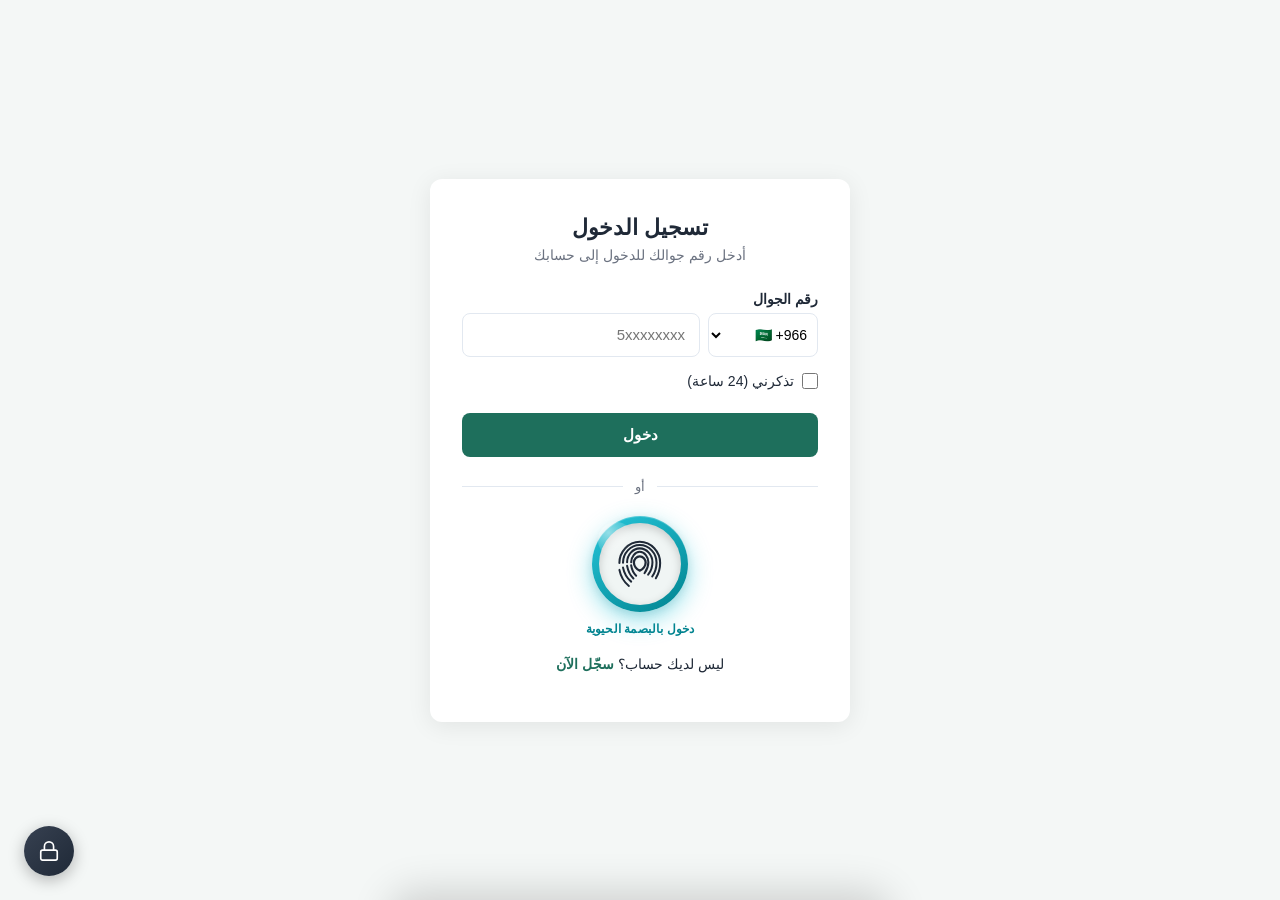
<file: index.html>
<!DOCTYPE html>
<html lang="ar" dir="rtl">
<head>
<meta charset="UTF-8">
<meta name="viewport" content="width=device-width, initial-scale=1.0">
<title>نظام الدخول</title>
<link rel="stylesheet" href="assets/style.css">
</head>
<body>

<!-- ══════════════════════════════════════
     رموز SVG مشتركة (بصمة + عين)
     ══════════════════════════════════════ -->
<svg style="display:none" xmlns="http://www.w3.org/2000/svg">

  <!-- البصمة الحيوية: 5 حلقات متمركزة تمثّل خطوط الأصابع -->
  <symbol id="fp" viewBox="0 0 100 105" fill="none">
    <!-- الحلقة الداخلية (بويضة مركزية) -->
    <path d="M50 36C57 36 63 42.5 63 49.5C63 57 57.5 65 50 67.5C42.5 65 37 57 37 49.5C37 42.5 43 36 50 36Z"
          stroke="currentColor" stroke-width="5" stroke-linecap="round"/>
    <!-- الحلقة 2 -->
    <path d="M31 49C31 37.5 39.5 26 50 26C60.5 26 69 37.5 69 49C69 58 65 67 60.5 73.5"
          stroke="currentColor" stroke-width="4.5" stroke-linecap="round"/>
    <path d="M31 56C32.5 65.5 36.5 73.5 42 79"
          stroke="currentColor" stroke-width="4.5" stroke-linecap="round"/>
    <!-- الحلقة 3 -->
    <path d="M22 49C22 33.5 34.5 18.5 50 18.5C65.5 18.5 78 33.5 78 49C78 59 74 69.5 68.5 76.5"
          stroke="currentColor" stroke-width="4.5" stroke-linecap="round"/>
    <path d="M22 57C24 68 29.5 78.5 36 85"
          stroke="currentColor" stroke-width="4.5" stroke-linecap="round"/>
    <!-- الحلقة 4 -->
    <path d="M13 50C13 30 29 11 50 11C71 11 87 30 87 50C87 61 83 72.5 77.5 80.5"
          stroke="currentColor" stroke-width="4.5" stroke-linecap="round"/>
    <path d="M13 61C15.5 73.5 22.5 85 31 92"
          stroke="currentColor" stroke-width="4.5" stroke-linecap="round"/>
    <!-- الحلقة 5 (الخارجية) -->
    <path d="M5 51C5 26.5 24.5 4 50 4C75.5 4 95 26.5 95 51C95 63 91 75.5 85.5 84.5"
          stroke="currentColor" stroke-width="4.5" stroke-linecap="round"/>
    <path d="M5 66C8 81 16.5 94 26 101.5"
          stroke="currentColor" stroke-width="4.5" stroke-linecap="round"/>
  </symbol>

</svg>


<!-- ══════════════════════════════════════
     البطاقة المتحوّلة (تسجيل دخول / تسجيل / ترحيب)
     ══════════════════════════════════════ -->
<div class="card" id="mainCard">

  <!-- ── حالة: تسجيل الدخول ── -->
  <div class="view" id="loginView">
    <h1>تسجيل الدخول</h1>
    <p class="subtitle">أدخل رقم جوالك للدخول إلى حسابك</p>

    <form id="loginForm">
      <label for="phone">رقم الجوال</label>
      <div class="phone-group">
        <select id="countryCode"></select>
        <input type="text" inputmode="numeric" id="phone" placeholder="5xxxxxxxx" required>
      </div>

      <div class="remember-row">
        <input type="checkbox" id="rememberMe">
        <label for="rememberMe" style="margin:0;font-weight:400;">تذكرني (24 ساعة)</label>
      </div>

      <button type="submit" id="loginBtn">دخول</button>
    </form>

    <div class="divider"><span>أو</span></div>

    <!-- زر البصمة - عضو (فاتح) -->
    <div class="fp-wrap">
      <button class="fp-btn fp-btn--member" id="biometricBtn" type="button">
        <div class="fp-ring">
          <div class="fp-inner">
            <svg class="fp-icon" viewBox="0 0 100 105"><use href="#fp"/></svg>
          </div>
        </div>
      </button>
      <span class="fp-label">دخول بالبصمة الحيوية</span>
      <div class="fp-saved" id="fpSaved" style="display:none;"></div>
    </div>

    <div class="message" id="loginMsg"></div>

    <p class="footer-link">
      ليس لديك حساب؟
      <button class="link-btn" onclick="showView('registerView')">سجّل الآن</button>
    </p>
  </div>

  <!-- ── حالة: تسجيل جديد (تتوسع) ── -->
  <div class="view hidden" id="registerView">
    <div class="view-header">
      <button class="icon-btn" onclick="showView('loginView')" title="رجوع">
        <svg viewBox="0 0 24 24" fill="none" stroke="currentColor" stroke-width="1.8" stroke-linecap="round" stroke-linejoin="round">
          <path d="M19 12H5M12 5l-7 7 7 7"/>
        </svg>
      </button>
      <h1>تسجيل حساب جديد</h1>
    </div>
    <p class="subtitle">سيتم تفعيل حسابك بعد موافقة المدير</p>

    <form id="registerForm">
      <label for="regName">الاسم الكامل</label>
      <input type="text" id="regName" required>

      <label for="regPhone">رقم الجوال</label>
      <div class="phone-group">
        <select id="regCountryCode"></select>
        <input type="text" inputmode="numeric" id="regPhone" placeholder="5xxxxxxxx" required>
      </div>
      <div class="hint">سيتم استخدام هذا الرقم لتسجيل الدخول لاحقاً</div>

      <label for="regEmail">البريد الإلكتروني <span style="color:#9ca3af;font-weight:400;">(اختياري)</span></label>
      <input type="email" id="regEmail">

      <button type="submit" id="registerBtn">تسجيل</button>
    </form>

    <div class="message" id="registerMsg"></div>
  </div>

  <!-- ── حالة: ترحيب (بعد تسجيل الدخول) ── -->
  <div class="view hidden" id="welcomeView">
    <div class="welcome-avatar" id="welcomeAv">؟</div>
    <h1 id="welcomeTitle" style="text-align:center;margin:0 0 6px;">مرحباً</h1>
    <p class="subtitle" id="welcomeSub"></p>

    <!-- زر البصمة - تفعيل الجهاز -->
    <div class="fp-wrap">
      <button class="fp-btn fp-btn--member" id="enrollBtn" type="button">
        <div class="fp-ring">
          <div class="fp-inner">
            <svg class="fp-icon" viewBox="0 0 100 105"><use href="#fp"/></svg>
          </div>
        </div>
      </button>
      <span class="fp-label">تفعيل البصمة لهذا الجهاز</span>
    </div>

    <div class="message" id="enrollMsg"></div>
    <button class="btn-secondary" id="logoutBtn" style="margin-top:24px;">تسجيل الخروج</button>
  </div>

</div><!-- /main-card -->


<!-- ══════════════════════════════════════
     زر المدير العائم (FAB)
     ══════════════════════════════════════ -->
<button class="admin-fab" id="adminFab" title="دخول المدير">
  <!-- أيقونة قفل -->
  <svg viewBox="0 0 24 24" fill="none" stroke="currentColor" stroke-width="1.8" stroke-linecap="round" stroke-linejoin="round">
    <rect x="3" y="11" width="18" height="11" rx="2" ry="2"/>
    <path d="M7 11V7a5 5 0 0 1 10 0v4"/>
  </svg>
</button>
<div class="fab-tip">دخول المدير</div>


<!-- ══════════════════════════════════════
     لوحة المدير العائمة (Bottom Sheet)
     ══════════════════════════════════════ -->
<div class="overlay" id="adminOverlay">
  <div class="overlay-bg" id="overlayBg"></div>

  <div class="bottom-sheet" id="adminSheet">
    <div class="sheet-top">
      <div class="sheet-handle"></div>
    </div>

    <div class="sheet-content">

      <!-- ── تسجيل دخول المدير ── -->
      <div id="adminLoginSec">
        <h2 style="text-align:center;margin:0 0 6px;font-size:20px;">دخول المدير</h2>
        <p class="subtitle">أدخل الرمز الخاص بك</p>

        <label for="adminCode">الرمز السري</label>
        <div class="pw-wrap">
          <input type="password" id="adminCode" placeholder="••••••••" autocomplete="off" inputmode="numeric">
          <button type="button" class="pw-eye" id="adminCodeEye"
                  onclick="togglePw('adminCode','adminCodeEye')">
            <svg viewBox="0 0 24 24" fill="none" stroke="currentColor" stroke-width="1.8" stroke-linecap="round" stroke-linejoin="round">
              <path d="M1 12s4-8 11-8 11 8 11 8-4 8-11 8-11-8-11-8z"/>
              <circle cx="12" cy="12" r="3"/>
            </svg>
          </button>
        </div>

        <button type="button" id="adminLoginBtn" onclick="doAdminLogin()" style="margin-top:18px;">
          دخول بالرمز
        </button>

        <div class="divider"><span>أو</span></div>

        <div class="fp-wrap" style="margin:4px 0 0;">
          <button class="fp-btn fp-btn--admin" id="adminBiometricBtn" type="button">
            <div class="fp-ring">
              <div class="fp-inner">
                <svg class="fp-icon" viewBox="0 0 100 105"><use href="#fp"/></svg>
              </div>
            </div>
          </button>
          <span class="fp-label" style="color:#94a3b8;">دخول المدير بالبصمة</span>
        </div>

        <div class="message" id="adminLoginMsg"></div>
      </div>

      <!-- ── لوحة تحكم المدير (تظهر بعد الدخول) ── -->
      <div id="adminDashSec" style="display:none;">

        <!-- تفعيل بصمة المدير لهذا الجهاز -->
        <div style="text-align:center;margin-bottom:16px;padding-bottom:16px;border-bottom:1px solid #f1f5f9;">
          <div class="fp-wrap" style="margin:0 0 4px;">
            <button class="fp-btn fp-btn--admin" id="adminEnrollBtn" type="button">
              <div class="fp-ring">
                <div class="fp-inner">
                  <svg class="fp-icon" viewBox="0 0 100 105"><use href="#fp"/></svg>
                </div>
              </div>
            </button>
            <span class="fp-label" style="color:#94a3b8;">تفعيل بصمة المدير لهذا الجهاز</span>
          </div>
          <div class="message" id="adminEnrollMsg"></div>
        </div>

        <div class="dash-top">
          <h2>لوحة تحكم المدير</h2>
          <button class="btn-small btn-secondary" onclick="doAdminLogout()"
                  style="margin-top:0;">خروج</button>
        </div>

        <div class="tabs" id="adminTabs">
          <div class="tab active" data-tab="pending">قيد المراجعة</div>
          <div class="tab" data-tab="all">كل المستخدمين</div>
        </div>

        <div id="adminTableContainer">
          <div class="empty-state">جاري التحميل...</div>
        </div>
      </div>

    </div><!-- /sheet-content -->
  </div><!-- /bottom-sheet -->
</div><!-- /overlay -->


<script src="assets/config.js"></script>
<script>
// ──────────────────────────────────────────────
// مساعد: عرض رسالة / إخفاؤها
// ──────────────────────────────────────────────
function showMsg(id, text, type) {
  const el = document.getElementById(id);
  el.textContent = text;
  el.className = 'message show ' + type;
}
function clearMsg(id) { document.getElementById(id).className = 'message'; }

// ──────────────────────────────────────────────
// التنقل بين الحالات (تقلّص / توسّع)
// ──────────────────────────────────────────────
let _view = 'loginView';

function showView(nextId) {
  if (nextId === _view) return;

  const cur = document.getElementById(_view);
  const nxt = document.getElementById(nextId);

  // تحريك الخروج
  cur.style.cssText = 'opacity:0;transform:translateY(-8px);transition:opacity .2s ease,transform .2s ease;pointer-events:none';

  setTimeout(() => {
    cur.classList.add('hidden');
    cur.style.cssText = '';

    nxt.classList.remove('hidden');
    nxt.style.cssText = 'opacity:0;transform:translateY(14px)';

    requestAnimationFrame(() => {
      requestAnimationFrame(() => {
        nxt.style.cssText = 'opacity:1;transform:translateY(0);transition:opacity .35s ease,transform .35s cubic-bezier(.4,0,.2,1)';
        setTimeout(() => { nxt.style.cssText = ''; }, 380);
      });
    });
  }, 210);

  _view = nextId;
}

// ──────────────────────────────────────────────
// تهيئة
// ──────────────────────────────────────────────
buildCountrySelect(document.getElementById('countryCode'));
buildCountrySelect(document.getElementById('regCountryCode'));

// ترحيل الصيغة القديمة (bPhone/bName) للقائمة الجديدة
(function () {
  const p = localStorage.getItem('bPhone'), n = localStorage.getItem('bName');
  if (p && n) { saveBiometricAccount(p, n); localStorage.removeItem('bPhone'); localStorage.removeItem('bName'); }
})();
refreshFpSaved();

// استعادة الجلسة
(function restoreSession() {
  const ls = localStorage.getItem('currentUser');
  const at = localStorage.getItem('loginAt');
  if (ls && at && Date.now() - +at < 86400000) { showWelcome(JSON.parse(ls)); return; }
  const ss = sessionStorage.getItem('currentUser');
  if (ss) showWelcome(JSON.parse(ss));
})();

// هل المدير مسجّل مسبقاً؟
if (sessionStorage.getItem('adminCode')) {
  openOverlay();
  revealAdminDash();
}

// ──────────────────────────────────────────────
// تسجيل دخول بالجوال
// ──────────────────────────────────────────────
document.getElementById('loginForm').addEventListener('submit', async e => {
  e.preventDefault();
  const phone   = combinePhone(document.getElementById('countryCode').value, document.getElementById('phone').value);
  const remember = document.getElementById('rememberMe').checked;
  const btn     = document.getElementById('loginBtn');

  btn.disabled = true;
  btn.innerHTML = 'جاري الدخول… <span class="spinner"></span>';
  clearMsg('loginMsg');

  const r = await callApi('login', { phone });

  btn.disabled = false;
  btn.textContent = 'دخول';

  if (r.success) { saveSession(r.user, remember); showWelcome(r.user); }
  else showMsg('loginMsg', r.message, 'error');
});

// ──────────────────────────────────────────────
// حسابات البصمة المحفوظة (تدعم أكثر من حساب)
// ──────────────────────────────────────────────
function getBiometricAccounts() {
  try { return JSON.parse(localStorage.getItem('bAccounts') || '[]'); }
  catch { return []; }
}

function saveBiometricAccount(phone, name) {
  const list = getBiometricAccounts().filter(a => a.phone !== phone);
  list.unshift({ phone, name });
  localStorage.setItem('bAccounts', JSON.stringify(list));
}

function removeBiometricAccount(phone) {
  const list = getBiometricAccounts().filter(a => a.phone !== phone);
  localStorage.setItem('bAccounts', JSON.stringify(list));
  refreshFpSaved();
}

function refreshFpSaved() {
  const accounts = getBiometricAccounts();
  const container = document.getElementById('fpSaved');
  if (accounts.length === 0) { container.style.display = 'none'; container.innerHTML = ''; return; }
  container.style.display = 'flex';
  container.innerHTML = '';
  accounts.forEach(a => {
    const chip = document.createElement('div');
    chip.className = 'fp-chip';
    chip.addEventListener('click', () => biometricLoginFor(a.phone));
    const nameSpan = document.createElement('span');
    nameSpan.textContent = a.name;
    const removeBtn = document.createElement('button');
    removeBtn.type = 'button';
    removeBtn.textContent = '×';
    removeBtn.addEventListener('click', e => { e.stopPropagation(); removeBiometricAccount(a.phone); });
    chip.appendChild(nameSpan);
    chip.appendChild(removeBtn);
    container.appendChild(chip);
  });
}

async function biometricLoginFor(phone) {
  clearMsg('loginMsg');
  const btn = document.getElementById('biometricBtn');
  btn.classList.add('scanning');
  const r = await loginWithBiometric(phone);
  btn.classList.remove('scanning');
  if (r.success) {
    saveSession(r.user, document.getElementById('rememberMe').checked);
    showWelcome(r.user);
  } else {
    let msg = r.message || 'فشل تسجيل الدخول بالبصمة';
    if (msg.includes('not supported') || msg.includes('لا يدعم')) msg = 'هذا الجهاز لا يدعم البصمة الحيوية';
    else if (msg.includes('cancel') || msg.includes('إلغاء')) msg = 'تم إلغاء العملية';
    else if (msg.includes('مفعّلة') || msg.includes('بصمة مفعّل')) msg = 'لا توجد بصمة مسجّلة لهذا الجهاز — سجّل دخولك برقم الجوال أولاً ثم فعّل البصمة';
    showMsg('loginMsg', msg, 'error');
  }
}

// ──────────────────────────────────────────────
// تسجيل دخول بالبصمة (عضو)
// ──────────────────────────────────────────────
document.getElementById('biometricBtn').addEventListener('click', async () => {
  const localPhone = document.getElementById('phone').value.trim();
  if (localPhone) {
    await biometricLoginFor(combinePhone(document.getElementById('countryCode').value, localPhone));
    return;
  }
  const accounts = getBiometricAccounts();
  if (accounts.length === 0) {
    showMsg('loginMsg', 'سجّل دخولك أولاً ثم فعّل البصمة من صفحة الترحيب', 'error');
    return;
  }
  if (accounts.length === 1) { await biometricLoginFor(accounts[0].phone); return; }
  // أكثر من حساب — يبرز قائمة الاختيار
  showMsg('loginMsg', 'اختر الحساب من القائمة أدناه', 'error');
  const saved = document.getElementById('fpSaved');
  saved.classList.add('fp-shake');
  setTimeout(() => saved.classList.remove('fp-shake'), 600);
});

// ──────────────────────────────────────────────
// تسجيل حساب جديد
// ──────────────────────────────────────────────
document.getElementById('registerForm').addEventListener('submit', async e => {
  e.preventDefault();
  const name  = document.getElementById('regName').value.trim();
  const phone = combinePhone(document.getElementById('regCountryCode').value, document.getElementById('regPhone').value);
  const email = document.getElementById('regEmail').value.trim();
  const btn   = document.getElementById('registerBtn');

  btn.disabled = true;
  btn.innerHTML = 'جاري التسجيل… <span class="spinner"></span>';

  const r = await callApi('register', { name, phone, email });

  btn.disabled = false;
  btn.textContent = 'تسجيل';

  if (r.success) { showMsg('registerMsg', r.message, 'success'); document.getElementById('registerForm').reset(); }
  else showMsg('registerMsg', r.message, 'error');
});

// ──────────────────────────────────────────────
// حالة الترحيب + إدارة الجلسة
// ──────────────────────────────────────────────
function saveSession(user, remember) {
  const p = JSON.stringify(user);
  if (remember) {
    localStorage.setItem('currentUser', p);
    localStorage.setItem('loginAt', Date.now());
    sessionStorage.removeItem('currentUser');
  } else {
    sessionStorage.setItem('currentUser', p);
    localStorage.removeItem('currentUser');
    localStorage.removeItem('loginAt');
  }
}

function showWelcome(user) {
  window.__user = user;
  document.getElementById('welcomeTitle').textContent = 'مرحباً ' + user.name;
  document.getElementById('welcomeSub').textContent   = user.phone;
  const av = document.getElementById('welcomeAv');
  const first = (user.name || '').trim()[0];
  av.textContent = first || '👤';
  showView('welcomeView');
}

// تفعيل البصمة للجهاز
document.getElementById('enrollBtn').addEventListener('click', async () => {
  const btn = document.getElementById('enrollBtn');
  btn.classList.add('scanning');
  const r = await registerBiometric(window.__user.id);
  btn.classList.remove('scanning');
  showMsg('enrollMsg', r.message, r.success ? 'success' : 'error');

  // احفظ الرقم والاسم لاستخدامهما عند الضغط على البصمة مباشرةً
  if (r.success && window.__user) {
    saveBiometricAccount(window.__user.phone, window.__user.name);
    refreshFpSaved();
  }
});

// تسجيل الخروج
document.getElementById('logoutBtn').addEventListener('click', () => {
  localStorage.removeItem('currentUser');
  localStorage.removeItem('loginAt');
  sessionStorage.removeItem('currentUser');
  document.getElementById('loginForm').reset();
  showView('loginView');
});

// ──────────────────────────────────────────────
// لوحة المدير العائمة
// ──────────────────────────────────────────────
// ──────────────────────────────────────────────
// بصمة المدير — دخول
// ──────────────────────────────────────────────
document.getElementById('adminBiometricBtn').addEventListener('click', async () => {
  clearMsg('adminLoginMsg');
  const btn = document.getElementById('adminBiometricBtn');
  btn.classList.add('scanning');
  const r = await loginAdminWithBiometric();
  btn.classList.remove('scanning');
  if (r.success) {
    sessionStorage.setItem('adminCode', r.code);
    revealAdminDash();
  } else {
    let msg = r.message || 'فشل تسجيل الدخول بالبصمة';
    if (msg.includes('مفعّلة') || msg.includes('فعّلها')) msg = 'لا توجد بصمة مفعّلة للمدير — ادخل بالرمز أولاً ثم فعّلها';
    else if (msg.includes('cancel') || msg.includes('إلغاء')) msg = 'تم إلغاء العملية';
    showMsg('adminLoginMsg', msg, 'error');
  }
});

// بصمة المدير — تفعيل (من داخل لوحة التحكم)
document.getElementById('adminEnrollBtn').addEventListener('click', async () => {
  const adminCode = sessionStorage.getItem('adminCode');
  if (!adminCode) { showMsg('adminEnrollMsg', 'انتهت جلستك، أعد الدخول', 'error'); return; }
  const btn = document.getElementById('adminEnrollBtn');
  btn.classList.add('scanning');
  const r = await registerAdminBiometric(adminCode);
  btn.classList.remove('scanning');
  showMsg('adminEnrollMsg', r.message, r.success ? 'success' : 'error');
});

document.getElementById('adminFab').addEventListener('click', () => {
  document.getElementById('adminOverlay').classList.contains('open')
    ? closeOverlay() : openOverlay();
});
document.getElementById('overlayBg').addEventListener('click', closeOverlay);

function openOverlay()  { document.getElementById('adminOverlay').classList.add('open'); }
function closeOverlay() { document.getElementById('adminOverlay').classList.remove('open'); }

async function doAdminLogin() {
  const code = toEnglishDigits(document.getElementById('adminCode').value.trim());
  if (!code) return;

  const btn = document.getElementById('adminLoginBtn');
  btn.disabled = true;
  btn.innerHTML = 'جاري التحقق… <span class="spinner"></span>';

  const r = await callApi('adminLogin', { code });

  btn.disabled = false;
  btn.textContent = 'دخول بالرمز';

  if (r.success) {
    sessionStorage.setItem('adminCode', code);
    revealAdminDash();
  } else {
    showMsg('adminLoginMsg', r.message, 'error');
  }
}

function revealAdminDash() {
  document.getElementById('adminLoginSec').style.display = 'none';
  document.getElementById('adminDashSec').style.display  = 'block';
  document.getElementById('adminSheet').classList.add('wide');
  loadAdminUsers();
}

function doAdminLogout() {
  sessionStorage.removeItem('adminCode');
  document.getElementById('adminDashSec').style.display  = 'none';
  document.getElementById('adminLoginSec').style.display = 'block';
  document.getElementById('adminSheet').classList.remove('wide');
  document.getElementById('adminCode').value = '';
  closeOverlay();
}

// علامات تبويب المدير
let _adminTab = 'pending';
document.querySelectorAll('#adminTabs .tab').forEach(t => {
  t.addEventListener('click', () => {
    document.querySelectorAll('#adminTabs .tab').forEach(x => x.classList.remove('active'));
    t.classList.add('active');
    _adminTab = t.dataset.tab;
    loadAdminUsers();
  });
});

async function loadAdminUsers() {
  const tc = document.getElementById('adminTableContainer');
  tc.innerHTML = '<div class="empty-state">جاري التحميل...</div>';

  const adminCode = sessionStorage.getItem('adminCode');
  const action    = _adminTab === 'pending' ? 'getPendingUsers' : 'getAllUsers';
  const r         = await callApi(action, { adminCode });

  if (!r.success) {
    sessionStorage.removeItem('adminCode');
    doAdminLogout();
    showMsg('adminLoginMsg', r.message, 'error');
    return;
  }
  renderAdminTable(r.users, tc);
}

function renderAdminTable(users, tc) {
  if (!users || !users.length) {
    tc.innerHTML = '<div class="empty-state">لا توجد بيانات</div>';
    return;
  }
  const showStatus = _adminTab === 'all';
  let h = `<table><thead><tr>
    <th>الاسم</th><th>الجوال</th><th>الايميل</th>
    ${showStatus ? '<th>الحالة</th>' : ''}
    <th>الإجراءات</th>
  </tr></thead><tbody>`;
  users.forEach(u => {
    h += `<tr>
      <td>${esc(u.name)}</td>
      <td>${esc(u.phone)}</td>
      <td>${esc(u.email || '-')}</td>
      ${showStatus ? `<td>${badge(u.status)}</td>` : ''}
      <td class="actions-cell">
        ${(_adminTab === 'pending' || u.status === 'قيد المراجعة') ? `
          <button class="btn-small" onclick="adminAction('approveUser','${u.id}')">موافقة</button>
          <button class="btn-small btn-danger" onclick="adminAction('rejectUser','${u.id}')">رفض</button>
        ` : '-'}
      </td>
    </tr>`;
  });
  h += '</tbody></table>';
  tc.innerHTML = h;
}

function badge(s) {
  const m = { 'قيد المراجعة': 'pending', 'مفعل': 'active', 'مرفوض': 'rejected' };
  return `<span class="badge ${m[s] || ''}">${s || ''}</span>`;
}

function esc(s) {
  const d = document.createElement('div');
  d.textContent = s || '';
  return d.innerHTML;
}

async function adminAction(action, userId) {
  const r = await callApi(action, { adminCode: sessionStorage.getItem('adminCode'), userId });
  if (r.success) loadAdminUsers();
  else alert(r.message);
}

</script>
</body>
</html>
</file>
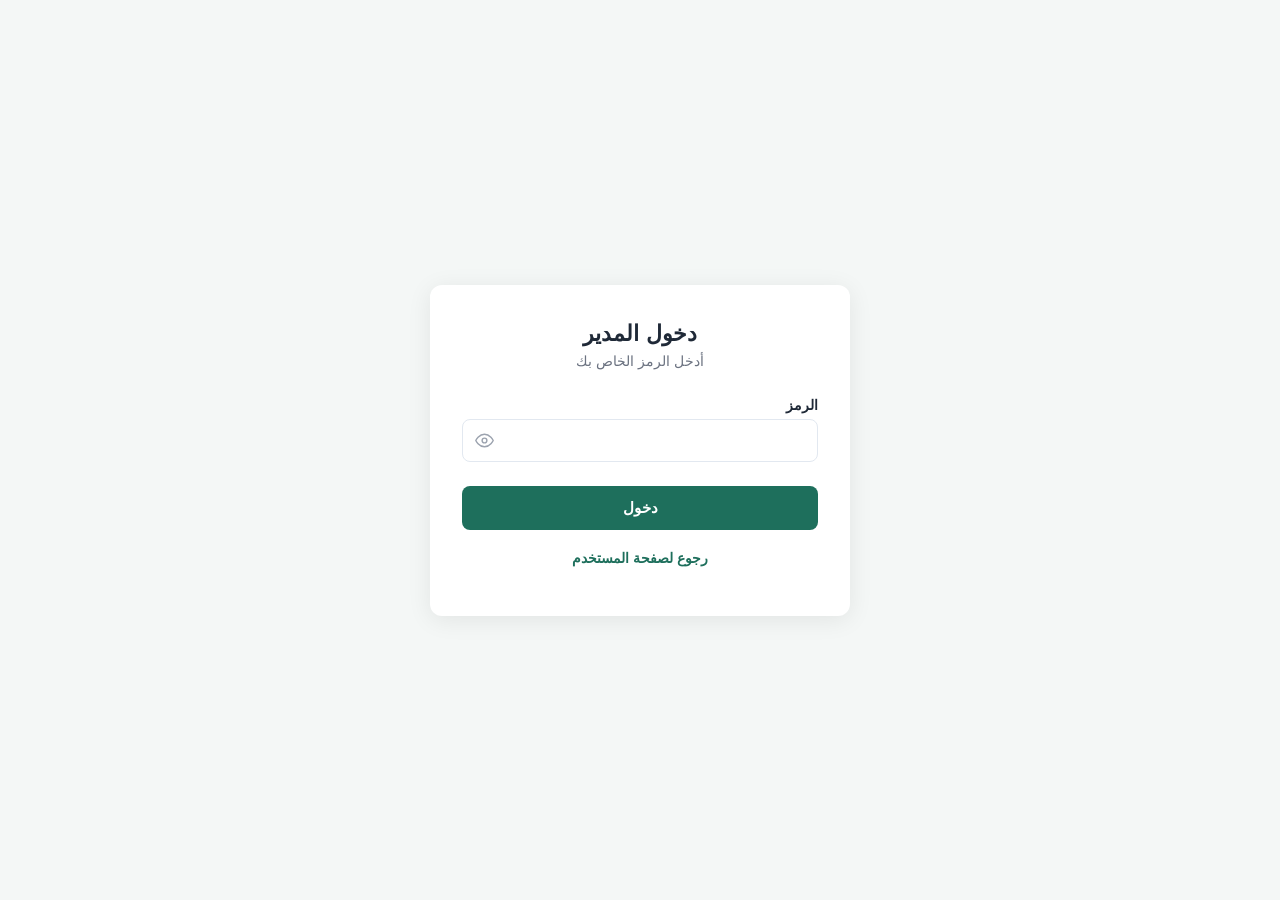
<file: admin.html>
<!DOCTYPE html>
<html lang="ar" dir="rtl">
<head>
<meta charset="UTF-8">
<meta name="viewport" content="width=device-width, initial-scale=1.0">
<title>لوحة المدير</title>
<link rel="stylesheet" href="assets/style.css">
</head>
<body>

  <!-- دخول المدير بالرمز -->
  <div class="card" id="adminLoginCard">
    <h1>دخول المدير</h1>
    <p class="subtitle">أدخل الرمز الخاص بك</p>

    <form id="adminLoginForm">
      <label for="adminCode">الرمز</label>
      <div class="pw-wrap">
        <input type="password" id="adminCode" inputmode="numeric" required>
        <button type="button" class="pw-eye" id="toggleAdminCode"
                onclick="togglePw('adminCode','toggleAdminCode')">
          <svg viewBox="0 0 24 24" fill="none" stroke="currentColor" stroke-width="1.8" stroke-linecap="round" stroke-linejoin="round">
            <path d="M1 12s4-8 11-8 11 8 11 8-4 8-11 8-11-8-11-8z"/>
            <circle cx="12" cy="12" r="3"/>
          </svg>
        </button>
      </div>
      <button type="submit" id="adminLoginBtn">دخول</button>
    </form>

    <div class="message" id="adminLoginMessage"></div>
    <p class="footer-link"><a href="index.html">رجوع لصفحة المستخدم</a></p>
  </div>

  <!-- لوحة التحكم -->
  <div class="card wide" id="dashboardCard" style="display:none;">
    <h1>لوحة تحكم المدير</h1>
    <p class="subtitle">إدارة طلبات التسجيل والمستخدمين</p>

    <div class="tabs">
      <div class="tab active" data-tab="pending">قيد المراجعة</div>
      <div class="tab" data-tab="all">كل المستخدمين</div>
    </div>

    <div id="tableContainer">
      <div class="empty-state">جاري التحميل...</div>
    </div>

    <button class="btn-secondary" id="adminLogoutBtn" style="margin-top:24px;">تسجيل الخروج</button>
  </div>

<script src="assets/config.js"></script>
<script>
const adminLoginCard = document.getElementById('adminLoginCard');
const dashboardCard = document.getElementById('dashboardCard');
const adminLoginForm = document.getElementById('adminLoginForm');
const adminLoginBtn = document.getElementById('adminLoginBtn');
const adminLoginMessage = document.getElementById('adminLoginMessage');
const tableContainer = document.getElementById('tableContainer');
const tabs = document.querySelectorAll('.tab');

let currentTab = 'pending';

function getAdminCode() {
  return sessionStorage.getItem('adminCode');
}

function showLoginError(text) {
  adminLoginMessage.textContent = text;
  adminLoginMessage.className = 'message show error';
}

function showDashboard() {
  adminLoginCard.style.display = 'none';
  dashboardCard.style.display = 'block';
  loadUsers();
}

// إذا كان رمز المدير محفوظ في الجلسة الحالية، تخطّي شاشة الدخول
if (getAdminCode()) {
  showDashboard();
}

adminLoginForm.addEventListener('submit', async (e) => {
  e.preventDefault();
  const code = toEnglishDigits(document.getElementById('adminCode').value.trim());

  adminLoginBtn.disabled = true;
  adminLoginBtn.innerHTML = 'جاري التحقق... <span class="spinner"></span>';

  const result = await callApi('adminLogin', { code });

  adminLoginBtn.disabled = false;
  adminLoginBtn.textContent = 'دخول';

  if (result.success) {
    sessionStorage.setItem('adminCode', code);
    showDashboard();
  } else {
    showLoginError(result.message);
  }
});

document.getElementById('adminLogoutBtn').addEventListener('click', () => {
  sessionStorage.removeItem('adminCode');
  dashboardCard.style.display = 'none';
  adminLoginCard.style.display = 'block';
  adminLoginForm.reset();
});

tabs.forEach(tab => {
  tab.addEventListener('click', () => {
    tabs.forEach(t => t.classList.remove('active'));
    tab.classList.add('active');
    currentTab = tab.dataset.tab;
    loadUsers();
  });
});

async function loadUsers() {
  tableContainer.innerHTML = '<div class="empty-state">جاري التحميل...</div>';

  const adminCode = getAdminCode();
  const action = currentTab === 'pending' ? 'getPendingUsers' : 'getAllUsers';
  const result = await callApi(action, { adminCode });

  if (!result.success) {
    // الرمز المخزّن أصبح غير صالح (مثلاً تم تغييره من الشيت) -> رجوع لصفحة الدخول
    sessionStorage.removeItem('adminCode');
    dashboardCard.style.display = 'none';
    adminLoginCard.style.display = 'block';
    showLoginError(result.message);
    return;
  }

  renderTable(result.users);
}

function statusBadge(status) {
  const map = {
    'قيد المراجعة': 'pending',
    'مفعل': 'active',
    'مرفوض': 'rejected'
  };
  return `<span class="badge ${map[status] || ''}">${status || ''}</span>`;
}

function renderTable(users) {
  if (!users || users.length === 0) {
    tableContainer.innerHTML = '<div class="empty-state">لا توجد بيانات لعرضها</div>';
    return;
  }

  const showStatusCol = currentTab === 'all';

  let html = `<table><thead><tr>
    <th>الاسم</th><th>الجوال</th><th>الايميل</th>${showStatusCol ? '<th>الحالة</th>' : ''}<th>الإجراءات</th>
  </tr></thead><tbody>`;

  users.forEach(u => {
    html += `<tr>
      <td>${escapeHtml(u.name)}</td>
      <td>${escapeHtml(u.phone)}</td>
      <td>${escapeHtml(u.email || '-')}</td>
      ${showStatusCol ? `<td>${statusBadge(u.status)}</td>` : ''}
      <td class="actions-cell">
        ${(currentTab === 'pending' || u.status === 'قيد المراجعة') ? `
          <button class="btn-small" onclick="handleApprove('${u.id}')">موافقة</button>
          <button class="btn-small btn-danger" onclick="handleReject('${u.id}')">رفض</button>
        ` : '-'}
      </td>
    </tr>`;
  });

  html += '</tbody></table>';
  tableContainer.innerHTML = html;
}

function escapeHtml(str) {
  const div = document.createElement('div');
  div.textContent = str || '';
  return div.innerHTML;
}

async function handleApprove(userId) {
  const adminCode = getAdminCode();
  const result = await callApi('approveUser', { adminCode, userId });
  if (result.success) loadUsers();
  else alert(result.message);
}

async function handleReject(userId) {
  const adminCode = getAdminCode();
  const result = await callApi('rejectUser', { adminCode, userId });
  if (result.success) loadUsers();
  else alert(result.message);
}
</script>
</body>
</html>
</file>
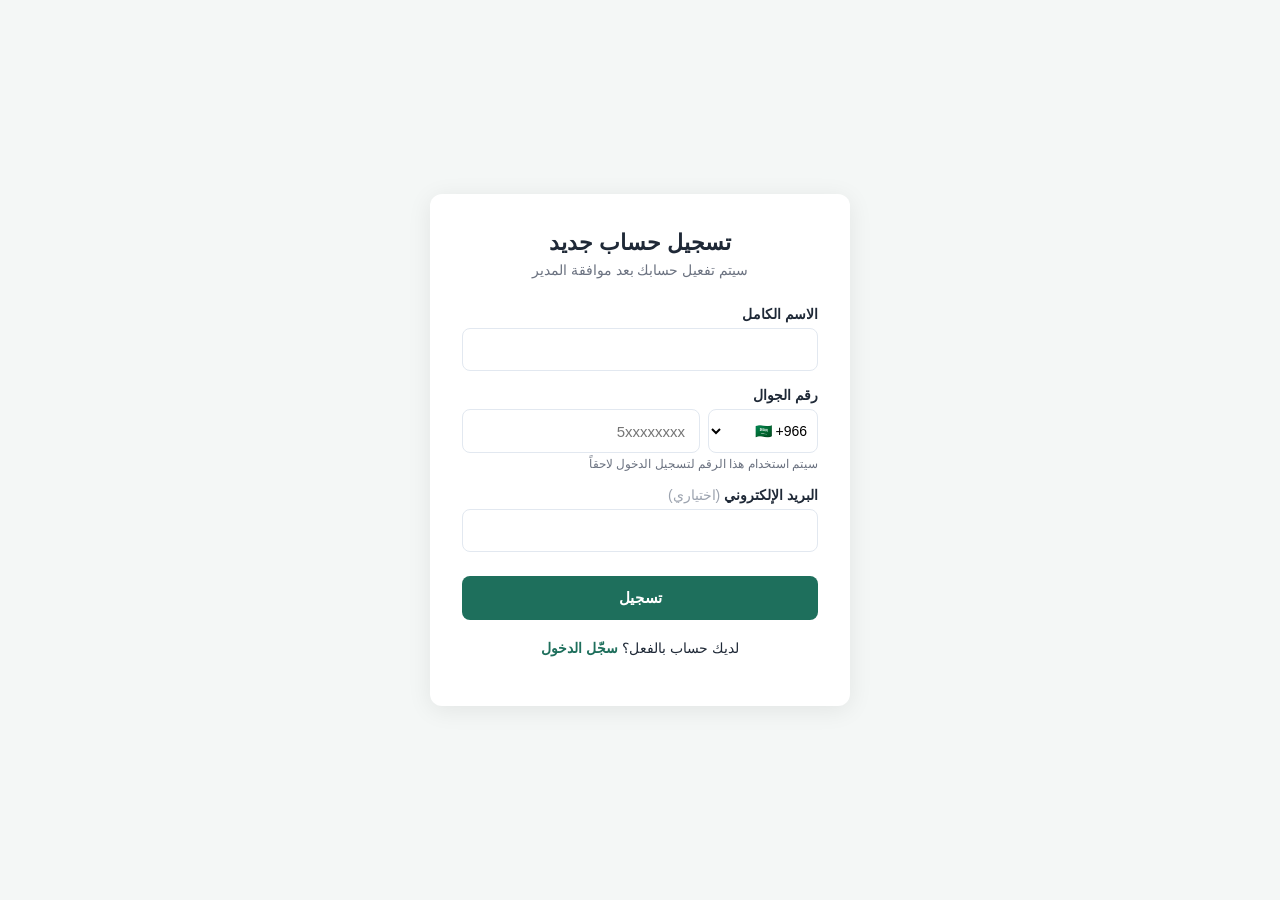
<file: register.html>
<!DOCTYPE html>
<html lang="ar" dir="rtl">
<head>
<meta charset="UTF-8">
<meta name="viewport" content="width=device-width, initial-scale=1.0">
<title>تسجيل جديد</title>
<link rel="stylesheet" href="assets/style.css">
</head>
<body>

  <div class="card" id="registerCard">
    <h1>تسجيل حساب جديد</h1>
    <p class="subtitle">سيتم تفعيل حسابك بعد موافقة المدير</p>

    <form id="registerForm">
      <label for="name">الاسم الكامل</label>
      <input type="text" id="name" required>

      <label for="phone">رقم الجوال</label>
      <div class="phone-group">
        <select id="countryCode"></select>
        <input type="text" inputmode="numeric" id="phone" placeholder="5xxxxxxxx" required>
      </div>
      <div class="hint">سيتم استخدام هذا الرقم لتسجيل الدخول لاحقاً</div>

      <label for="email">البريد الإلكتروني <span style="color:#9ca3af;font-weight:400;">(اختياري)</span></label>
      <input type="email" id="email">

      <button type="submit" id="registerBtn">تسجيل</button>
    </form>

    <div class="message" id="registerMessage"></div>

    <p class="footer-link">لديك حساب بالفعل؟ <a href="index.html">سجّل الدخول</a></p>
  </div>

<script src="assets/config.js"></script>
<script>
buildCountrySelect(document.getElementById('countryCode'));

const registerForm = document.getElementById('registerForm');
const registerBtn = document.getElementById('registerBtn');
const registerMessage = document.getElementById('registerMessage');

function showMessage(text, type) {
  registerMessage.textContent = text;
  registerMessage.className = 'message show ' + type;
}

registerForm.addEventListener('submit', async (e) => {
  e.preventDefault();

  const name = document.getElementById('name').value.trim();
  const countryCode = document.getElementById('countryCode').value;
  const localPhone = document.getElementById('phone').value.trim();
  const phone = combinePhone(countryCode, localPhone);
  const email = document.getElementById('email').value.trim();

  registerBtn.disabled = true;
  registerBtn.innerHTML = 'جاري التسجيل... <span class="spinner"></span>';

  const result = await callApi('register', { name, phone, email });

  registerBtn.disabled = false;
  registerBtn.textContent = 'تسجيل';

  if (result.success) {
    showMessage(result.message, 'success');
    registerForm.reset();
  } else {
    showMessage(result.message, 'error');
  }
});
</script>
</body>
</html>
</file>
<file: assets/style.css>
:root {
  --primary: #1e6f5c;
  --primary-dark: #155446;
  --bg: #f4f7f6;
  --card-bg: #ffffff;
  --text: #1f2937;
  --text-muted: #6b7280;
  --border: #e2e8f0;
  --danger: #dc2626;
  --success: #16a34a;
  --warning: #d97706;
  --radius: 12px;
}

* { box-sizing: border-box; }

body {
  margin: 0;
  font-family: 'Segoe UI', Tahoma, Arial, sans-serif;
  background: var(--bg);
  color: var(--text);
  direction: rtl;
  min-height: 100vh;
  display: flex;
  align-items: center;
  justify-content: center;
  padding: 20px;
}

.card {
  background: var(--card-bg);
  border-radius: var(--radius);
  box-shadow: 0 4px 24px rgba(0,0,0,0.08);
  padding: 36px 32px;
  width: 100%;
  max-width: 420px;
}

.card.wide {
  max-width: 800px;
}

h1 {
  font-size: 22px;
  margin: 0 0 6px;
  text-align: center;
}

.subtitle {
  color: var(--text-muted);
  text-align: center;
  font-size: 14px;
  margin: 0 0 28px;
}

label {
  display: block;
  font-size: 14px;
  font-weight: 600;
  margin-bottom: 6px;
  margin-top: 16px;
}

input[type="text"],
input[type="tel"],
input[type="email"],
input[type="password"] {
  width: 100%;
  padding: 12px 14px;
  border: 1px solid var(--border);
  border-radius: 8px;
  font-size: 15px;
  font-family: inherit;
  outline: none;
  transition: border-color .15s;
}

input:focus {
  border-color: var(--primary);
}

.hint {
  font-size: 12px;
  color: var(--text-muted);
  margin-top: 4px;
}

button {
  width: 100%;
  padding: 13px;
  margin-top: 24px;
  background: var(--primary);
  color: white;
  border: none;
  border-radius: 8px;
  font-size: 15px;
  font-weight: 600;
  cursor: pointer;
  transition: background .15s;
}

button:hover { background: var(--primary-dark); }
button:disabled { background: #9ca3af; cursor: not-allowed; }

.btn-secondary {
  background: transparent;
  color: var(--primary);
  border: 1px solid var(--primary);
}
.btn-secondary:hover { background: #f0fdf9; }

.btn-danger { background: var(--danger); }
.btn-danger:hover { background: #b91c1c; }

.btn-small {
  width: auto;
  padding: 8px 16px;
  margin-top: 0;
  font-size: 13px;
}

.footer-link {
  text-align: center;
  margin-top: 20px;
  font-size: 14px;
}

.footer-link a {
  color: var(--primary);
  text-decoration: none;
  font-weight: 600;
}

.message {
  padding: 12px 14px;
  border-radius: 8px;
  font-size: 14px;
  margin-top: 16px;
  display: none;
}

.message.show { display: block; }
.message.error { background: #fef2f2; color: var(--danger); }
.message.success { background: #f0fdf4; color: var(--success); }

.spinner {
  display: inline-block;
  width: 16px;
  height: 16px;
  border: 2px solid rgba(255,255,255,0.4);
  border-top-color: white;
  border-radius: 50%;
  animation: spin .6s linear infinite;
  vertical-align: middle;
  margin-left: 8px;
}

@keyframes spin { to { transform: rotate(360deg); } }

table {
  width: 100%;
  border-collapse: collapse;
  margin-top: 16px;
  font-size: 14px;
}

th, td {
  padding: 10px 12px;
  border-bottom: 1px solid var(--border);
  text-align: right;
}

th { color: var(--text-muted); font-weight: 600; font-size: 13px; }

.badge {
  display: inline-block;
  padding: 3px 10px;
  border-radius: 20px;
  font-size: 12px;
  font-weight: 600;
}
.badge.pending { background: #fef3c7; color: var(--warning); }
.badge.active { background: #dcfce7; color: var(--success); }
.badge.rejected { background: #fee2e2; color: var(--danger); }

.actions-cell { display: flex; gap: 6px; }

.tabs {
  display: flex;
  gap: 8px;
  margin-bottom: 20px;
  border-bottom: 1px solid var(--border);
}

.tab {
  padding: 10px 16px;
  cursor: pointer;
  font-size: 14px;
  font-weight: 600;
  color: var(--text-muted);
  border-bottom: 2px solid transparent;
}

.tab.active {
  color: var(--primary);
  border-bottom-color: var(--primary);
}

.empty-state {
  text-align: center;
  color: var(--text-muted);
  padding: 30px 0;
  font-size: 14px;
}

/* حقل الجوال المركّب: كود الدولة + الرقم المحلي */
.phone-group {
  display: flex;
  gap: 8px;
}

.phone-group select {
  flex: 0 0 110px;
  padding: 12px 6px;
  border: 1px solid var(--border);
  border-radius: 8px;
  font-size: 14px;
  font-family: inherit;
  background: white;
}

.phone-group input {
  flex: 1;
}

/* حقل كلمة المرور مع أيقونة الإظهار/الإخفاء */
.password-group {
  position: relative;
}

.password-group input {
  padding-left: 44px;
}

.password-toggle {
  position: absolute;
  left: 10px;
  top: 50%;
  transform: translateY(-50%);
  background: none;
  border: none;
  cursor: pointer;
  font-size: 18px;
  padding: 0;
  margin: 0;
  width: auto;
  line-height: 1;
}

/* صف تذكرني */
.remember-row {
  display: flex;
  align-items: center;
  gap: 8px;
  margin-top: 16px;
  font-size: 14px;
}

.remember-row input[type="checkbox"] {
  width: 16px;
  height: 16px;
  margin: 0;
  cursor: pointer;
}

/* فاصل "أو" بين طرق الدخول */
.divider {
  display: flex;
  align-items: center;
  text-align: center;
  margin: 22px 0;
  color: var(--text-muted);
  font-size: 13px;
}

.divider::before, .divider::after {
  content: '';
  flex: 1;
  border-bottom: 1px solid var(--border);
}

.divider span { padding: 0 12px; }

.btn-biometric {
  background: #f0fdf9;
  color: var(--primary);
  border: 1.5px solid var(--primary);
  display: flex;
  align-items: center;
  justify-content: center;
  gap: 8px;
}

.btn-biometric:hover { background: #d8f5ec; }


/* ============================================================
   زر البصمة الحيوية الدائري
   ============================================================ */
.fp-wrap {
  display: flex;
  flex-direction: column;
  align-items: center;
  gap: 10px;
  margin: 8px 0;
}

.fp-btn {
  background: none;
  border: none;
  cursor: pointer;
  padding: 0;
  margin: 0;
  width: auto;
  display: block;
  outline: none;
  -webkit-tap-highlight-color: transparent;
}
.fp-btn:focus,
.fp-btn:focus-visible { outline: none; }

/* الحلقة الخارجية (تيل) */
.fp-ring {
  width: 96px;
  height: 96px;
  border-radius: 50%;
  background: linear-gradient(145deg, #26C6DA 0%, #00838F 100%);
  padding: 7px;
  position: relative;
  box-shadow:
    0 8px 24px rgba(0,188,212,.42),
    0 3px 8px rgba(0,0,0,.10),
    inset 0 1px 0 rgba(255,255,255,.22);
  transition: box-shadow .25s ease, transform .2s ease;
}

.fp-btn:hover .fp-ring {
  box-shadow:
    0 12px 32px rgba(0,188,212,.58),
    0 4px 12px rgba(0,0,0,.12),
    inset 0 1px 0 rgba(255,255,255,.22);
  transform: scale(1.05);
}

.fp-btn:active .fp-ring { transform: scale(0.96); }

/* لمعة على الحلقة */
.fp-ring::after {
  content: '';
  position: absolute;
  top: 6px; left: 6px;
  width: 38%; height: 38%;
  background: radial-gradient(circle at 30% 30%, rgba(255,255,255,.52), transparent 70%);
  border-radius: 50%;
  pointer-events: none;
}

/* الدائرة الداخلية */
.fp-inner {
  width: 100%;
  height: 100%;
  border-radius: 50%;
  display: flex;
  align-items: center;
  justify-content: center;
  box-shadow: inset 0 3px 10px rgba(0,0,0,.18);
}

/* عضو: داخل فاتح */
.fp-btn--member .fp-inner { background: #f0f5f4; }
.fp-btn--member .fp-icon  { color: #1f2937; }

/* مدير: داخل داكن */
.fp-btn--admin .fp-inner { background: #1e293b; }
.fp-btn--admin .fp-icon  { color: #cbd5e1; }
.fp-btn--admin .fp-ring  {
  background: linear-gradient(145deg, #26C6DA 0%, #004d5a 100%);
}

/* أيقونة البصمة SVG */
.fp-icon {
  width: 58%;
  height: 58%;
  overflow: visible;
  display: block;
}

/* تسمية تحت الزر */
.fp-label {
  font-size: 12px;
  font-weight: 600;
  color: #00838F;
  text-align: center;
  letter-spacing: .01em;
}

/* حسابات البصمة المحفوظة (شرائح قابلة للضغط) */
.fp-saved {
  display: flex;
  flex-wrap: wrap;
  justify-content: center;
  gap: 6px;
  margin-top: 8px;
  direction: rtl;
}

.fp-chip {
  display: inline-flex;
  align-items: center;
  gap: 5px;
  padding: 5px 8px 5px 10px;
  background: #e8f5f2;
  border: 1.5px solid #b2dfdb;
  border-radius: 20px;
  font-size: 12px;
  font-weight: 600;
  color: #1e6f5c;
  cursor: pointer;
  transition: background .15s, border-color .15s, transform .1s;
  user-select: none;
}
.fp-chip:hover  { background: #d0ede9; border-color: #1e6f5c; }
.fp-chip:active { transform: scale(.95); }

.fp-chip > button {
  background: none;
  border: none;
  color: #9ca3af;
  cursor: pointer;
  font-size: 15px;
  font-weight: 400;
  line-height: 1;
  padding: 0 2px;
  margin: 0;
  width: auto;
  display: inline;
  transition: color .15s;
}
.fp-chip > button:hover { color: #dc2626; background: none; }

@keyframes fp-shake {
  0%,100% { transform: translateX(0); }
  25%      { transform: translateX(-5px); }
  75%      { transform: translateX(5px); }
}
.fp-shake { animation: fp-shake .35s ease; }

/* نبض أثناء المسح */
@keyframes fp-pulse {
  0%,100% {
    box-shadow: 0 8px 24px rgba(0,188,212,.42), 0 3px 8px rgba(0,0,0,.10);
  }
  50% {
    box-shadow: 0 10px 36px rgba(0,188,212,.7), 0 0 0 10px rgba(0,188,212,.12), 0 3px 8px rgba(0,0,0,.10);
  }
}
.fp-btn.scanning .fp-ring { animation: fp-pulse 1s ease-in-out infinite; }


/* ============================================================
   تبديل حالات الصفحة (توسّع / تقلّص)
   ============================================================ */
.view { display: block; }
.view.hidden { display: none; }

.view-header {
  display: flex;
  align-items: center;
  gap: 8px;
  margin-bottom: 6px;
}
.view-header h1 { margin: 0; font-size: 20px; }

.icon-btn {
  background: none;
  border: none;
  cursor: pointer;
  padding: 6px;
  margin: 0;
  width: auto;
  border-radius: 8px;
  color: var(--text-muted);
  transition: background .15s, color .15s;
  display: flex;
  align-items: center;
}
.icon-btn:hover { background: #f3f4f6; color: var(--text); }
.icon-btn svg {
  width: 20px; height: 20px;
  stroke: currentColor; fill: none;
  stroke-width: 1.8; stroke-linecap: round; stroke-linejoin: round;
}

/* رابط كزر */
.link-btn {
  background: none;
  border: none;
  cursor: pointer;
  padding: 0; margin: 0;
  width: auto; display: inline;
  font-family: inherit;
  font-size: 14px; font-weight: 600;
  color: var(--primary);
  text-underline-offset: 3px;
}
.link-btn:hover { background: none; text-decoration: underline; }

/* أفاتار الترحيب */
.welcome-avatar {
  width: 68px; height: 68px;
  border-radius: 50%;
  background: linear-gradient(135deg, #26C6DA, var(--primary));
  color: white;
  display: flex; align-items: center; justify-content: center;
  font-size: 26px; font-weight: 700;
  margin: 0 auto 14px;
  box-shadow: 0 4px 16px rgba(30,111,92,.3);
}


/* ============================================================
   زر المدير العائم (FAB)
   ============================================================ */
.admin-fab {
  position: fixed;
  bottom: 24px; left: 24px;
  width: 50px; height: 50px;
  border-radius: 50%;
  background: linear-gradient(135deg, #374151, #1f2937);
  border: none; cursor: pointer;
  margin: 0; padding: 0;
  box-shadow: 0 4px 16px rgba(0,0,0,.28);
  display: flex; align-items: center; justify-content: center;
  z-index: 900;
  transition: background .2s, transform .2s, box-shadow .2s;
}
.admin-fab:hover {
  background: linear-gradient(135deg, #1f2937, #111827);
  transform: scale(1.08);
  box-shadow: 0 6px 22px rgba(0,0,0,.34);
}
.admin-fab:active { transform: scale(.95); background: #111827; }
.admin-fab svg {
  width: 22px; height: 22px;
}

/* تلميح FAB */
.fab-tip {
  position: fixed;
  bottom: 33px; left: 82px;
  background: #1f2937; color: white;
  padding: 5px 12px; border-radius: 8px;
  font-size: 12px; white-space: nowrap;
  pointer-events: none;
  opacity: 0; transform: translateX(-6px);
  transition: opacity .2s, transform .2s;
  z-index: 901;
}
.admin-fab:hover + .fab-tip { opacity: 1; transform: translateX(0); }


/* ============================================================
   لوحة المدير العائمة (Bottom Sheet Overlay)
   ============================================================ */
.overlay {
  position: fixed; inset: 0;
  z-index: 1000; pointer-events: none;
  display: flex; align-items: flex-end; justify-content: center;
}
.overlay.open { pointer-events: all; }

.overlay-bg {
  position: absolute; inset: 0;
  background: rgba(0,0,0,0);
  transition: background .35s ease;
}
.overlay.open .overlay-bg { background: rgba(0,0,0,.5); }

.bottom-sheet {
  position: relative;
  background: white;
  border-radius: 24px 24px 0 0;
  width: 100%; max-width: 500px;
  max-height: 88vh; overflow-y: auto;
  transform: translateY(100%);
  transition:
    transform .42s cubic-bezier(.4,0,.2,1),
    max-width .4s cubic-bezier(.4,0,.2,1),
    border-radius .3s ease;
  box-shadow: 0 -8px 40px rgba(0,0,0,.16);
}
.overlay.open .bottom-sheet { transform: translateY(0); }

/* توسيع الشيت عند عرض لوحة المدير */
.bottom-sheet.wide {
  max-width: 880px;
  border-radius: 20px 20px 0 0;
}

.sheet-top {
  position: sticky; top: 0;
  background: white;
  padding: 16px 28px 0;
  border-radius: 24px 24px 0 0;
  z-index: 5;
}
.sheet-handle {
  width: 40px; height: 4px;
  background: #e2e8f0; border-radius: 2px;
  margin: 0 auto 18px;
}
.sheet-content { padding: 0 28px 36px; }

/* رأس لوحة المدير */
.dash-top {
  display: flex; align-items: center; justify-content: space-between;
  margin-bottom: 16px;
}
.dash-top h2 { margin: 0; font-size: 18px; }

#adminTableContainer { overflow-x: auto; }


/* ============================================================
   حقل كلمة المرور مع أيقونة إظهار/إخفاء (SVG)
   ============================================================ */
.pw-wrap { position: relative; }
.pw-wrap input { padding-left: 46px; }

.pw-eye {
  position: absolute; left: 0; top: 0;
  height: 100%; width: 44px;
  display: flex; align-items: center; justify-content: center;
  background: none; border: none; cursor: pointer;
  padding: 0; margin: 0;
  color: #9ca3af;
  transition: color .15s;
}
.pw-eye:hover { color: #374151; background: none; }
.pw-eye svg {
  width: 19px; height: 19px;
  stroke: currentColor; fill: none;
  stroke-width: 1.8; stroke-linecap: round; stroke-linejoin: round;
  pointer-events: none;
}
</file>
